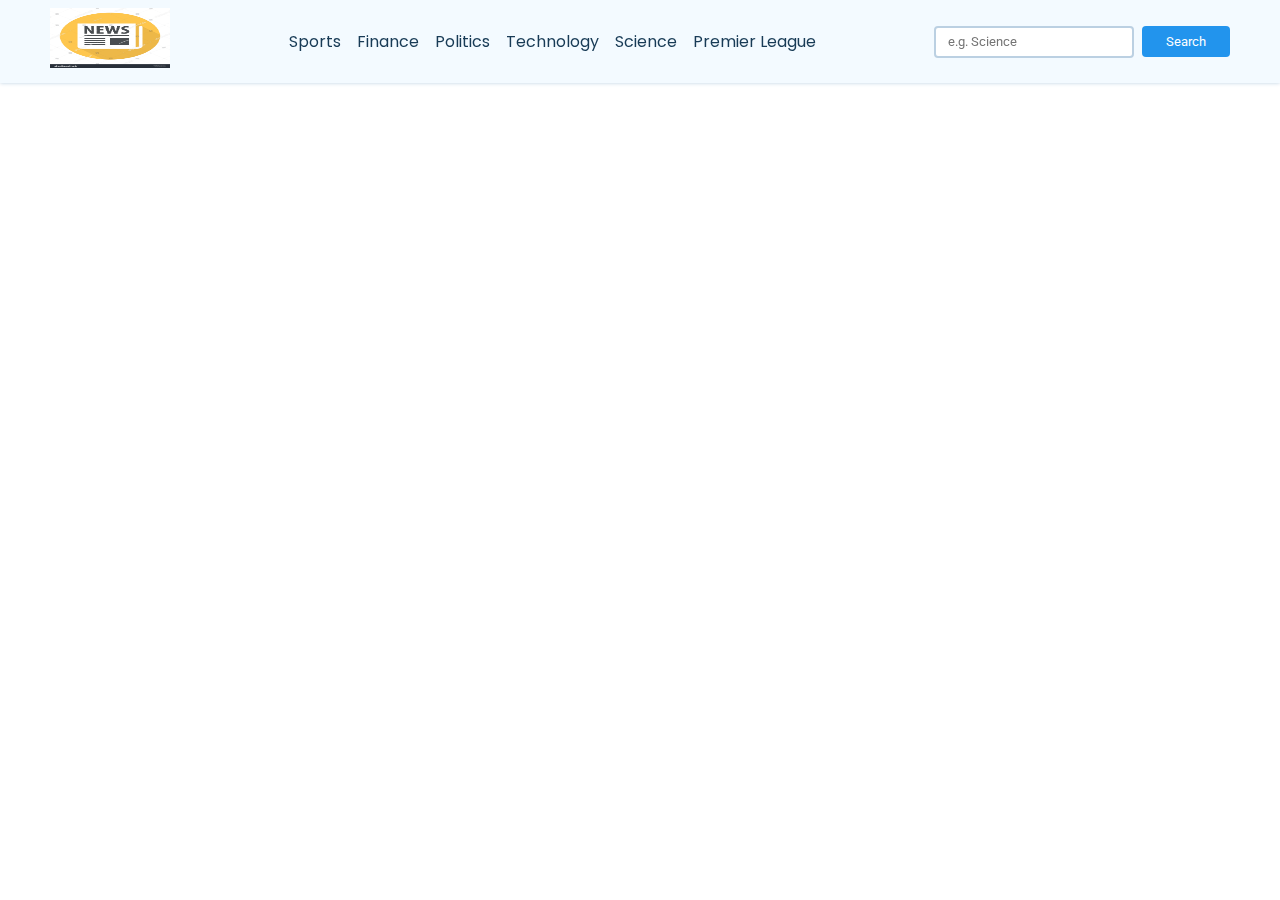
<file: NewsWebApp/index.html>
<!DOCTYPE html>
<html lang="en">
<head>
    <meta charset="UTF-8">
    <meta http-equiv="X-UA-Compatible" content="IE=edge">
    <meta name="viewport" content="width=device-width, initial-scale=1.0">
    <title>News App</title>
    <link rel="stylesheet" href="style.css">
</head>
<body>

    <nav>
        <div class="main-nav container flex">
            <a href="#" onclick="reload()" class="company-logo">
                <img src="./assets/logo.jpg" alt="company logo" height="60px">
            </a>
            <div class="nav-links">
                <ul class="flex">
                    <li class="hover-link nav-item" id="sports" onclick="onNavItemClick('sports')">Sports</li>
                    <li class="hover-link nav-item" id="finance" onclick="onNavItemClick('finance')">Finance</li>
                    <li class="hover-link nav-item" id="politics" onclick="onNavItemClick('politics')">Politics</li>
                    <li class="hover-link nav-item" id="technology" onclick="onNavItemClick('technology')">Technology</li>
                    <li class="hover-link nav-item" id="science" onclick="onNavItemClick('science')">Science</li>
                    <li class="hover-link nav-item" id="science" onclick="onNavItemClick('premier league')">Premier League</li>
                    
                </ul>
            </div>
            <div class="search-bar flex">
                <input id="search-text" type="text" class="news-input" placeholder="e.g. Science">
                <button id="search-button" class="search-button">Search</button>
            </div>
        </div>
    </nav>
    

    <main>
        <div class="cards-container container flex" id="cards-container">
            
        </div>
    </main>

    <template id="template-news-card">
        <div class="card">
            <div class="card-header">
                <img src="https://via.placeholder.com/400x200" alt="news-image" id="news-img">
            </div>
            <div class="card-content">
                <h3 id="news-title">This is the Title</h3>
                <h6 class="news-source" id="news-source">End Gadget 26/08/2023</h6>
                <p class="news-desc" id="news-desc">Lorem, ipsum dolor sit amet consectetur adipisicing elit. Recusandae saepe quis voluptatum quisquam vitae doloremque facilis molestias quae ratione cumque!</p>
            </div>
        </div>
    </template>

    <script src="script.js"></script>
</body>
</html>
</file>
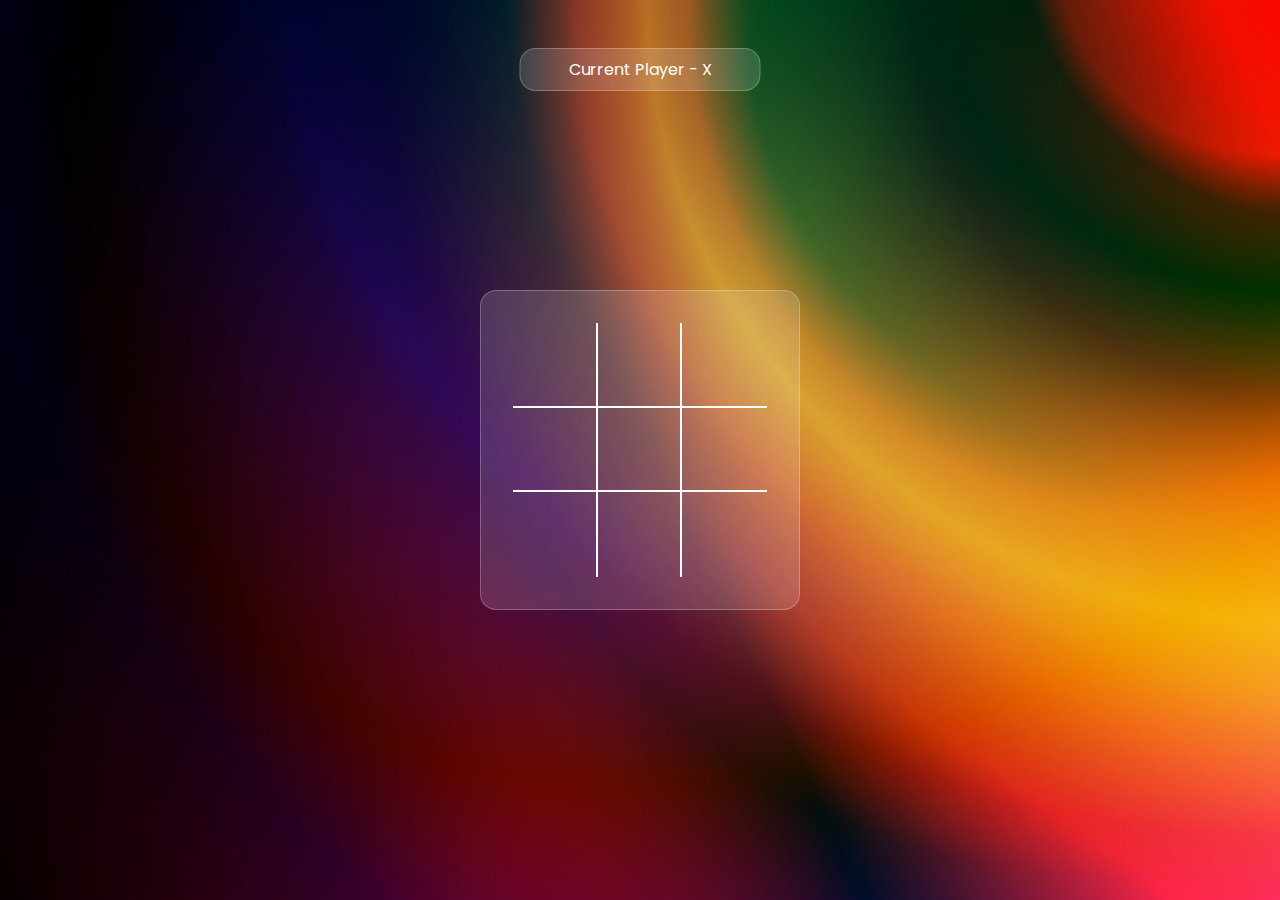
<file: Tic Tac Toe/index.html>
<!DOCTYPE html>
<html lang="en">
<head>
    <meta charset="UTF-8">
    <meta http-equiv="X-UA-Compatible" content="IE=edge">
    <meta name="viewport" content="width=device-width, initial-scale=1.0">
    <title>Document</title>

    <link rel="preconnect" href="https://fonts.googleapis.com" />
    <link rel="preconnect" href="https://fonts.gstatic.com" crossorigin />
    <link
      href="https://fonts.googleapis.com/css2?family=Poppins:wght@200;300;400;500;600;700&display=swap"
      rel="stylesheet"
    />

    <link rel="stylesheet" href="style.css">
</head>
<body>
    
    <div class="wrapper">

        <p class="game-info"></p>

        <div class="tic-tac-toe">
            <div class="box box1"></div>
            <div class="box box2"></div>
            <div class="box box3"></div>
            <div class="box box4"></div>
            <div class="box box5"></div>
            <div class="box box6"></div>
            <div class="box box7"></div>
            <div class="box box8"></div>
            <div class="box box9"></div>
        </div>

        <button class="btn">New Game</button>
    </div>

    <script src="script.js"></script>
</body>
</html>
</file>
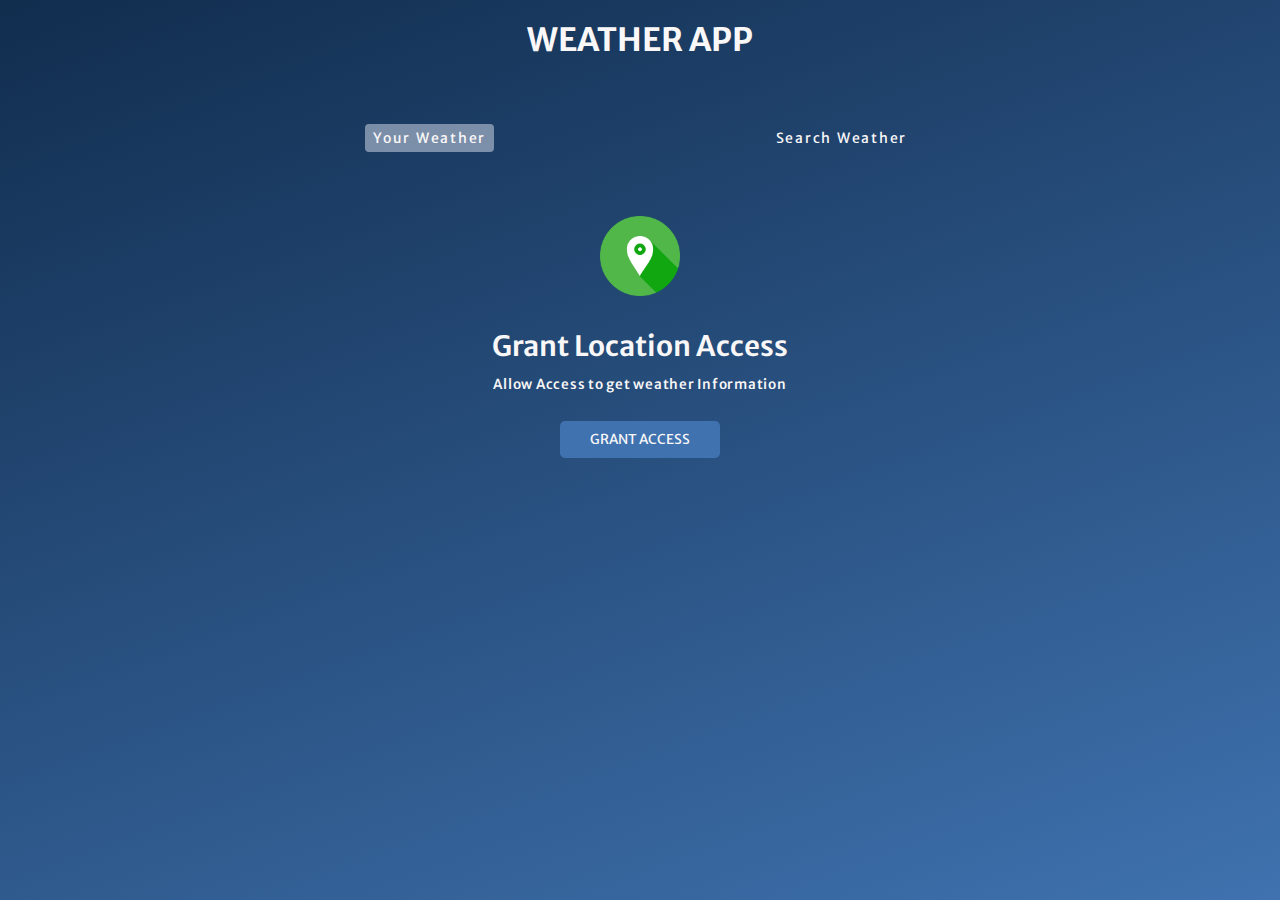
<file: WeatherWebApp/index.html>
<!DOCTYPE html>
<html lang="en">
<head>
    <meta charset="UTF-8">
    <meta http-equiv="X-UA-Compatible" content="IE=edge">
    <meta name="viewport" content="width=device-width, initial-scale=1.0">
    <title>Document</title>
    <link rel="preconnect" href="https://fonts.googleapis.com" />
    <link rel="preconnect" href="https://fonts.gstatic.com" crossorigin />
    <link href="https://fonts.googleapis.com/css2?family=Merriweather+Sans:wght@300;400;500;600;700&display=swap"
    rel="stylesheet" />
    <link rel="stylesheet" href="style.css">
</head>
<body>
    
    <div class="wrapper">

        <h1>Weather App</h1>

        <div class="tab-container">
            <p class="tab" data-userWeather>Your Weather</p>
            <p class="tab" data-searchWeather>Search Weather</p>
        </div>

        <div class="weather-container">

            <!-- grant location container-->
            <div class="sub-container grant-location-container">
                <img src="./assets/location.png" width="80" height="80" loading="lazy">
                <p>Grant Location Access</p>
                <p>Allow Access to get weather Information</p>
                <button class="btn" data-grantAccess>Grant Access</button>
            </div>

            <!-- search form -> form-container-->
            <form class="form-container" data-searchForm>
                <input placeholder="Search for City..." data-searchInput>
                <button class="btn" type="submit">
                    <img src="./assets/search.png"  width="20" height="20" loading="lazy">
                </button>
            </form>

            <!--- loading screen container -->
            <div class="sub-container loading-container">
                <img src="./assets/loading.gif" width="150" height="150">
                <p>Loading</p>
            </div>

            <!-- show weather info -->
            <div class="sub-container user-info-container">

                <!--city name and Flag-->
                <div class="name">
                    <p data-cityName></p>
                    <img data-countryIcon>
                </div>

                <!-- weather descriptuion-->
                <p data-weatherDesc></p>
                <!--weather Icon-->
                <img data-weatherIcon>
                <!--temperature-->
                <p data-temp></p>

                <!--3 cards - parameters-->
                <div class="parameter-container">

                    <!--card 1-->
                    <div class="parameter">
                        <img src="./assets/wind.png" >
                        <p>windspeed</p>
                        <p data-windspeed></p>
                    </div>

                    <!--card 2-->
                    <div class="parameter">
                        <img src="./assets/humidity.png" >
                        <p>humidity</p>
                        <p data-humidity></p>
                    </div>

                    <!--card 3-->
                    <div class="parameter">
                        <img src="./assets/cloud.png" >
                        <p>Clouds</p>
                        <p data-cloudiness></p>
                    </div>

                </div>


            </div>



        </div>


    </div>


    <script src="script.js"></script>
</body>
</html>
</file>
<file: NewsWebApp/style.css>
@import url("https://fonts.googleapis.com/css2?family=Poppins:wght@500&family=Roboto:wght@500&display=swap");

* {
    padding: 0;
    margin: 0;
    box-sizing: border-box;
}

:root {
    --primary-text-color: #183b56;
    --secondary-text-color: #577592;
    --accent-color: #2294ed;
    --accent-color-dark: #1d69a3;
}

body {
    font-family: "Poppins", sans-serif;
    color: var(--primary-text-color);
}

p {
    font-family: "Roboto", sans-serif;
    color: var(--secondary-text-color);
    line-height: 1.4rem;
}

a {
    text-decoration: none;
}

ul {
    list-style: none;
}

.flex {
    display: flex;
    align-items: center;
}

.container {
    max-width: 1180px;
    margin-inline: auto;
    overflow: hidden;
}

nav {
    background-color: #f3faff;
    box-shadow: 0 0 4px #bbd0e2;
    position: fixed;
    top: 0;
    z-index: 99;
    left: 0;
    right: 0;
}

.main-nav {
    justify-content: space-between;
    padding-block: 8px;
}

.company-logo img {
    width: 120px;
}

.nav-links ul {
    gap: 16px;
}

.hover-link {
    cursor: pointer;
}

.hover-link:hover {
    color: var(--secondary-text-color);
}

.hover-link:active {
    color: red;
}

.nav-item.active {
    color: var(--accent-color);
}

.search-bar {
    height: 32px;
    gap: 8px;
}

.news-input {
    width: 200px;
    height: 100%;
    padding-inline: 12px;
    border-radius: 4px;
    border: 2px solid #bbd0e2;
    font-family: "Roboto", sans-serif;
}

.search-button {
    background-color: var(--accent-color);
    color: white;
    padding: 8px 24px;
    border: none;
    border-radius: 4px;
    cursor: pointer;
    font-family: "Roboto", sans-serif;
}

.search-button:hover {
    background-color: var(--accent-color-dark);
}

main {
    padding-block: 20px;
    margin-top: 80px;
}

.cards-container {
    justify-content: space-between;
    flex-wrap: wrap;
    row-gap: 20px;
    align-items: start;
}

.card {
    width: 360px;
    min-height: 400px;
    box-shadow: 0 0 4px #d4ecff;
    border-radius: 4px;
    cursor: pointer;
    background-color: #fff;
    overflow: hidden;
    transition: all 0.3s ease;
}

.card:hover {
    box-shadow: 1px 1px 8px #d4ecff;
    background-color: #f9fdff;
    transform: translateY(-2px);
}

.card-header img {
    width: 100%;
    height: 180px;
    object-fit: cover;
}

.card-content {
    padding: 12px;
}

.news-source {
    margin-block: 12px;
}
</file>
<file: Tic Tac Toe/style.css>
*,*::before,*::after {
    box-sizing: border-box;
    margin: 0;
    padding: 0;
    font-family: 'Poppins', 'sans-serif';
}

.wrapper{
    width: 100vw;
    height: 100vh;
    background-image: url(./assets/gradient-bg.jpg);
    background-size: cover;
    background-position: center;
    display: grid;
    place-items: center;
}

.game-info{
    color:white;
    position:absolute;
    top:3rem;
    left:50%;
    transform:translateX(-50%);
    background-color: rgba(255, 255, 255, 0.15);
    border-radius: 1rem;
    border: 1px solid rgba(255, 255, 255, 0.25);
    padding: 0.5rem 3rem;
    /* text-align:center; */

}

.tic-tac-toe{
    width:90%;
    max-width:20rem;
    background-color: rgba(255, 255, 255, 0.15);
    border-radius: 1rem;
    border: 1px solid rgba(255, 255, 255, 0.25);
    padding: 2rem;
    display: grid;
    grid-template-columns: repeat(3, 1fr);
    aspect-ratio: 1/1;
}


.box{
    position:relative;
    width:100%;
    aspect-ratio: 1/1;
    cursor: pointer;
    font-size: 3rem;
    color:white;
    display: flex;
    justify-content: center;
    align-items: center;
}

.box1, .box2, .box4, .box5{
    border-right:2px solid white;
    border-bottom:2px solid white;
}

.box3, .box6{
    border-bottom: 2px solid white;
}

.box7, .box8{
    border-right:2px solid white;
}

.btn{
    color:white;
    position: absolute;
    bottom:3rem;
    left:50%;
    transform:translateX(-50%);
    background-color: rgba(255, 255, 255, 0.15);
    border-radius: 1rem;
    border: 1px solid rgba(255, 255, 255, 0.25);
    padding: 0.5rem 2rem;
    cursor:pointer;
    display: none;
}

.btn.active{
    display: flex;
}

.win{
    background-color: rgba(0, 255, 0, 0.3);
}
</file>
<file: WeatherWebApp/style.css>
*,*::before,*::after {
    margin: 0;
    padding: 0;
    box-sizing: border-box;
    font-family: 'Merriweather Sans', sans-serif;
}

:root {
    --colorDark1: #112D4E;
    --colorDark2: #3F72AF;
    --colorLight1: #DBE2EF;
    --colorLight2: #F9F7F7;
}

.wrapper{
    width:100vw;
    height:100vh;
    color: var(--colorLight2);
    background-image: linear-gradient(160deg, #112d4e 0%, #3f72af 100%);;
}

h1 {
    text-align: center;
    text-transform:uppercase;
    padding-top: 20px;
}

.tab-container {
    width:90%;
    max-width: 550px;
    margin: 0 auto;
    margin-top: 4rem;
    display: flex;
    justify-content: space-between;
}

.tab{
    cursor: pointer;
    font-size: 0.875rem;
    letter-spacing: 1.75px;
    padding: 5px 8px;
}

.tab.current-tab{
    background-color: rgba(219, 226, 239, 0.5);
    border-radius: 4px;
}

.weather-container{
    margin-block:4rem;
}

.btn{
    all: unset;
    /* appearance: none;
    border:none;
    color: white; */
    font-size: 0.85rem;
    text-transform: uppercase;
    border-radius: 5px;
    background-color: var(--colorDark2);
    cursor: pointer;
    padding: 10px 30px;
    margin-bottom: 10px;
}

.sub-container{
    display:flex;
    flex-direction:column;
    align-items: center;
}

.grant-location-container{
     display:none; 
}

.grant-location-container.active{
    display:flex;
}

.grant-location-container img{
    margin-bottom: 2rem;
}

.grant-location-container p:first-of-type{
    font-size: 1.75rem;
    font-weight: 600; 
}

.grant-location-container p:last-of-type{
    font-size:0.85rem;
    font-weight: 500;
    margin-top: 0.75rem;
    margin-bottom: 1.75rem;
    letter-spacing: 0.75px;
}

.loading-container{
    display: none;
}

.loading-container.active{
    display: flex;
}

.loading-container p{
    text-transform: uppercase;
}

.user-info-container{
    display:none;
}

.user-info-container.active{
    display: flex;
}

.name{
    display: flex;
    align-items: center;
    gap: 0 0.5rem;
    margin-bottom: 1rem;
}

.user-info-container p{
    font-size:1.5rem;
    font-weight:200;
}

.user-info-container img{
    width:90px;
    height:90px;
}

.name p{
        font-size:2rem;
}

.name img{
    width: 30px;
    height:30px;
    object-fit: contain;
}

.user-info-container p[data-temp] {
    font-size:2.75rem;
    font-weight:700;
}

.parameter-container{
    width:90%;
    display: flex;
    gap: 10px 20px;
    justify-content: center;
    align-items: center;
    margin-top: 2rem;
}

.parameter{
    width:30%;
    max-width:200px;
    background-color: rgba(219, 226, 239, 0.5);;
    border-radius: 5px;
    padding:1rem;
    display: flex;
    flex-direction: column;
    gap:5px 0;
    /* justify-content: space-between; */
    align-items: center; 
}   

.parameter img{
    width:50px;
    height:50px;
}

.parameter p:first-of-type{
    font-size: 1.15rem;
    font-weight:600;
    text-transform: uppercase;
}

.parameter p:last-of-type{
    font-size: 1rem;
    font-weight: 200;
}

.form-container{
    display: none;
    width:90%;
    max-width:550px;
    margin:0 auto;
    justify-content: center;
    align-items: center;
    gap: 0 10px; 
    margin-bottom: 3rem;
}

.form-container.active{
    display: flex;
}

.form-container input{
    all:unset;
    width: calc(100% - 80px);
    height:40px;
    padding: 0 20px;
    background-color:rgba(219, 226, 239, 0.5);
    border-radius: 10px;
}

.form-container input::placeholder{
    color: rgba(255, 255, 255, 0.7);
}

.form-container input:focus{
    outline: 3px solid rgba(255, 255, 255, 0.7);
}

.form-container .btn {
    padding:unset;
    width: 40px;
    height: 40px;
    display: flex;
    align-items: center;
    justify-content: center;
    border-radius: 100%;
    margin-bottom:1px;
}
</file>
